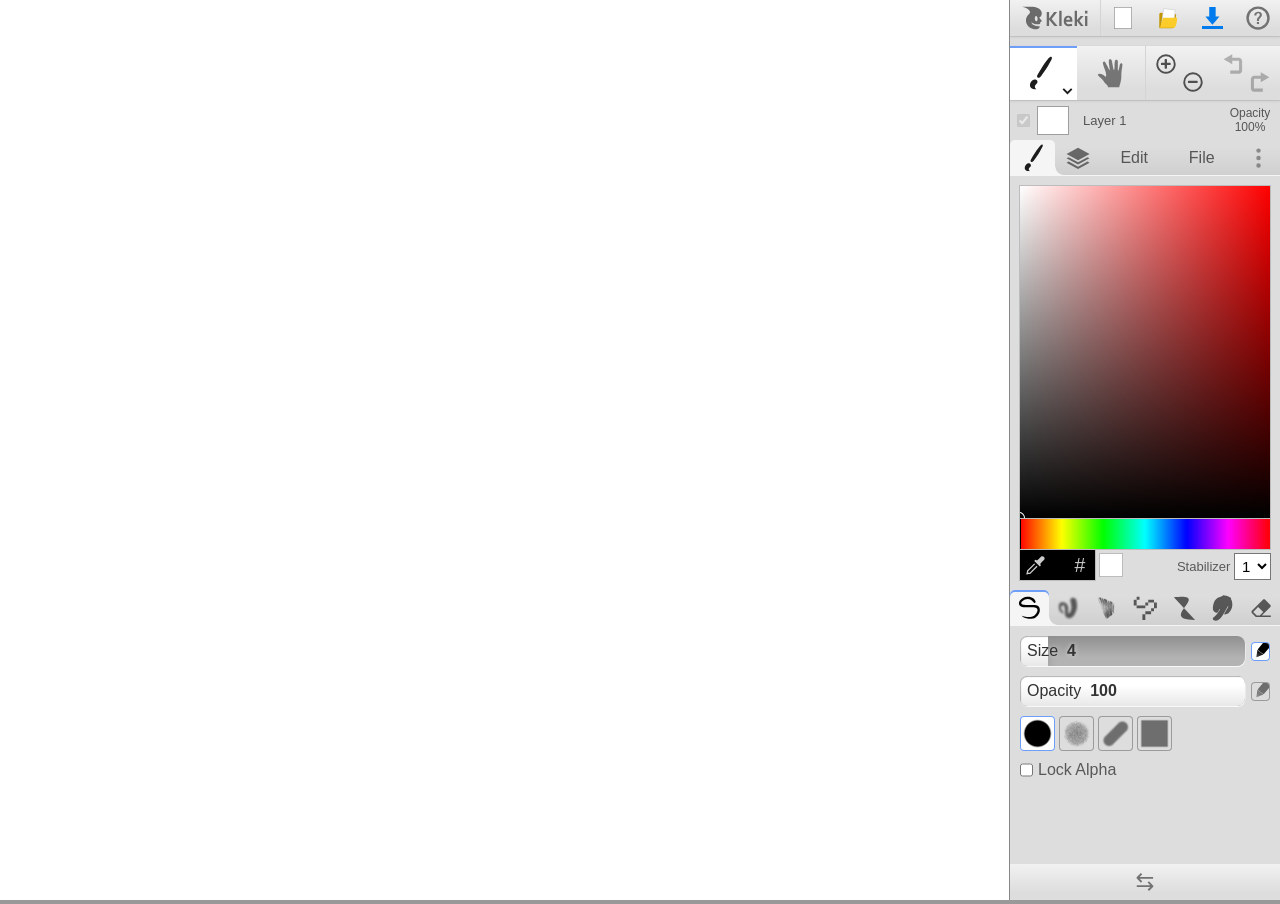
<file: index.html>
<!DOCTYPE html><html lang="en"><head><script nomodule defer="defer" src="/app/index.4700bdcf.js"></script><script type="module" src="/app/index.d9e3ce5f.js"></script><meta charset="utf-8"><title>zpat - 페인트 도구</title><base href="/kleki/"><link rel="alternate" hreflang="en" href="https://www.zpat.info"><meta name="description" content="자연스러운 브러시와 레이어를 사용하여 온라인으로 그림을 그리고 그림을 편집하세요. 이미지를 가져오고, 저장하고, 업로드하세요."><meta name="keywords" content="draw, digital painting, draw online, html5, canvas, painting, sketch, free, sketching, 그리기, 디지털 페인팅, 온라인으로 그리기, html5, 캔버스, 페인팅, 스케치, 무료, 스케치"><meta name="viewport" content="width=device-width,initial-scale=1,maximum-scale=1,user-scalable=no"><meta name="mobile-web-app-capable" content="yes"><meta name="theme-color" content="#fff"><meta name="application-name" content="zpat"><link rel="apple-touch-icon" href="/app/ios_icon.673f6f41.png"><link rel="icon" type="image/png" sizes="16x16" href="/app/icon-16x16-min.0ae42522.png"><link rel="icon" type="image/png" sizes="32x32" href="/app/icon-32x32-min.9f3acc3b.png"><link rel="icon" type="image/png" sizes="96x96" href="/app/icon-96x96-min.2e755e5f.png"><meta http-equiv="Content-Security-Policy" content="frame-ancestors 'self';"><script>if (self !== top) { top.location = self.location; }</script><meta name="twitter:card" content="summary"><meta name="twitter:title" content="zpat - 페인트 도구"><meta name="twitter:description" content="페인팅 및 편집을 위한 무료 웹앱입니다. 다양한 브러시, 레이어, 필터, 가져오기, 업로드, 압력 감도 등을 제공합니다."><meta name="twitter:image" content="/app/kleki-logomark-512x512.fd5046cb.png"><meta name="twitter:site" content="zpat"><meta property="og:title" content="zpat - 페인트 도구"><meta property="og:type" content="website"><meta property="og:url" content="https://www.zpat.info/"><meta property="og:image" content="/app/kleki-logomark-512x512.fd5046cb.png"><meta property="og:description" content="페인팅 및 편집을 위한 무료 웹앱입니다. 다양한 브러시, 레이어, 필터, 가져오기, 업로드, 압력 감도 등을 제공합니다."><meta property="og:site_name" content="Kleki"><style>body{background:#999;margin:0;font-family:Arial,sans-serif}#loading-screen{color:#eee;justify-content:center;align-items:center;margin-top:100px;font-size:25px;display:flex}</style></head><body><div id="loading-screen"><svg style="width:37px;margin-top:-3px;margin-right:4px" viewBox="0 0 63 63"><path fill="#eee" d="M1.6 1s4.4.7 11.1 3.4C16.5 6 24 10.2 24.2 15.2c.2 5-4.2 5.2-8.5 12.7a22 22 0 0 0 2 24.3A26 26 0 0 0 33 61.8c5.4 1.1 10.8.4 12.5-.2a7.5 7.5 0 0 0 5-5c.8-2.8-.1-2.4-3-2.2-3.1.2-8.4 0-13.5-3.1-4-2.4-6-5.8-6.6-8.6 0 0 2.2 3.1 9.6 5.5 7.3 2.2 13 .5 14.6-.8 1.5-1.2-.1-3.3-.1-3.3s2.9-1.2 4.1-2.5c1.8-1.9-.2-3.1-2.9-6.2-1.7-2-3.2-4.2-3.2-4.2s2-1.2 3.7-3.2c1.4-1.8 4-6 2.8-11.7-1.3-7-8.9-12.7-16.4-14.1A69 69 0 0 0 22.9 1Zm39 25.7c2.1-.1 4 3 4.2 7 .3 3.9-1.2 7.2-3.3 7.3-2 .1-4-3-4.2-7-.2-3.9 1.3-7.2 3.4-7.3z"/></svg>Loading</div><link rel="stylesheet" href="/app/index.618ab7f0.css"><script type="module" src="/app/index.a312acc7.js"></script><script src="/app/index.be35cc11.js" nomodule defer="defer"></script></body></html>
</file>
<file: app/index.618ab7f0.css>
body.kl-theme-dark .init-error{background:#212121}body.kl-theme-dark .init-error div{color:#fff;background:#333}body.kl-theme-dark .init-error .init-error__details{color:#ccc!important;background:#555!important}body.kl-theme-dark .kleki-bottom-row{background:linear-gradient(rgba(255,255,255,.1) 0%,rgba(255,255,255,0) 80%)}body.kl-theme-dark .kleki-bottom-row .kleki-bottom-row__btn{color:#aaa}body.kl-theme-dark .kleki-bottom-row .kleki-bottom-row__btn:not(:last-child){border-right:1px solid #303030}body.kl-theme-dark .kleki-bottom-row .kleki-bottom-row__btn:hover{color:#fff;background:#535353}body.kl-theme-dark .kleki-bottom-row .kleki-bottom-row__btn:active{background:#585858}body.kl-theme-dark .bottom-bar-line-1{background:0 0}body.kl-theme-dark .bottom-bar-line-1>div:hover,body.kl-theme-dark .bottom-bar-line-1>a:hover{color:#fff;background-color:#535353}body.kl-theme-dark{color-scheme:dark;color:#ccc;background:#212121}body.kl-theme-dark .kl-toolspace{background:#333}body.kl-theme-dark .kl-toolspace--left{border-right:1px solid #626262}body.kl-theme-dark .kl-toolspace--right{border-left:1px solid #626262}body.kl-theme-dark .kl-toolspace-row{background:linear-gradient(rgba(255,255,255,.1) 0%,rgba(255,255,255,0) 80%);box-shadow:0 1px 1px #252525}body.kl-theme-dark .toolspace-row-button-activated{background:#6e6e6e}body.kl-theme-dark .toolspace-row-button-hover{background:#535353}body.kl-theme-dark .toolspace-row-button:active{background:#585858}body.kl-theme-dark .toolspace-svg-triangle-button-hover{fill:#535353}body.kl-theme-dark .toolspace-svg-triangle-button:active{fill:#585858}body.kl-theme-dark .toolspace-row-button__submit:hover{background:#5786ff}body.kl-theme-dark .tabrow{background:0 0;border-bottom:1px solid #6e6e6e}body.kl-theme-dark .tabrow__tab{color:#fff}body.kl-theme-dark .tabrow__tab--opened,body.kl-theme-dark .tabrow__tab--opened-accented{background-color:#6e6e6e}body.kl-theme-dark .tabrow__tab div,body.kl-theme-dark .tabrow__tab:after,body.kl-theme-dark .tabrow__tab:before{filter:brightness(.45)}body.kl-theme-dark .tabrow__tab:not(.tabrow__tab--opened):not(.tabrow__tab--opened-accented):hover{background-color:#535353}body.kl-theme-dark .tabrow__tab:active:not(.tabrow__tab--opened-accented):not(.tabrow__tab--opened){background-color:#585858;box-shadow:inset 2px 2px 10px rgba(0,0,0,.2)}body.kl-theme-dark .kl-tool-row-border-right{border-right:1px solid #303030}body.kl-theme-dark .tool-dropdown-wrapper{background-color:#5e5e5e}body.kl-theme-dark .tool-dropdown-button:hover{background:gray}body.kl-theme-dark .kl-popup{background:rgba(33,33,33,.63)}body.kl-theme-dark .kl-popup-box{background-color:#333;box-shadow:0 0 0 1px #636363}body.kl-theme-dark .kl-d-modal-root{background:rgba(33,33,33,.63)}body.kl-theme-dark .kl-d-modal{background-color:#333;box-shadow:0 0 0 1px #636363}body.kl-theme-dark button{color:#ccc;box-shadow:none;-webkit-user-select:none;-moz-user-select:none;user-select:none;background-color:#4a4a4a;background-image:none}body.kl-theme-dark button:hover{color:#eee;background-color:#555}body.kl-theme-dark button:active{color:#fff;background-color:#555;box-shadow:0 0 0 1px rgba(255,255,255,.2)}body.kl-theme-dark button:disabled{color:#999;pointer-events:none;background-color:transparent;background-image:none;box-shadow:0 0 0 1px rgba(0,0,0,.1)}body.kl-theme-dark button:not(.kl-button-primary):not(.kl-button-cancel) img:not(.dark-no-invert){filter:invert()hue-rotate(180deg)}body.kl-theme-dark input,body.kl-theme-dark textarea{color:#ccc;background:#333}body.kl-theme-dark input:focus,body.kl-theme-dark textarea:focus{color:#fff;background:#222}body.kl-theme-dark .kl-select{color:#fff;background:#222;border:2px solid #666}body.kl-theme-dark .kl-checkbox__inner{color:#ccc}body.kl-theme-dark .kl-checkbox__inner:hover{color:#fff}body.kl-theme-dark .kl-checkbox--highlight{box-shadow:0 0 0 1px var(--active-highlight-color);background:0 0}body.kl-theme-dark .kl-option{color:#ccc;box-shadow:inset 0 0 0 1px #606060}body.kl-theme-dark .kl-option-selected{color:#fff;box-shadow:inset 0 0 0 1px var(--active-highlight-color);background:rgba(255,255,255,.07)}body.kl-theme-dark .kl-box-toggle{color:#ccc;box-shadow:inset 0 0 0 1px #606060}body.kl-theme-dark .kl-box-toggle--active{color:#fff;box-shadow:inset 0 0 0 1px var(--active-highlight-color);background:rgba(255,255,255,.07)}body.kl-theme-dark .dark-invert{filter:invert()}body.kl-theme-dark .kl-file-no-autosave{color:#c9b184;background:0 0;box-shadow:inset 0 0 0 1px}body.kl-theme-dark .slider-wrapper{color:#ddd;text-shadow:none;background:#222;box-shadow:0 0 0 1px #777}body.kl-theme-dark .slider-wrapper .slider-inner{background:#555;box-shadow:1px 0 #777}body.kl-theme-dark .slider-wrapper--active{color:#fff;box-shadow:0 0 0 1px #aaa}body.kl-theme-dark .slider-wrapper--active .slider-inner{box-shadow:1px 0 #aaa}body.kl-theme-dark .slider-wrapper--disabled{box-shadow:none;color:#999}body.kl-theme-dark .info-hint{color:#f5a7a7;background:0 0;border:1px solid #a66969}body.kl-theme-dark .kl-2-tabs .kl-2-tabs__left,body.kl-theme-dark .kl-2-tabs .kl-2-tabs__right{color:#ccc;border:1px solid rgba(113,112,112,.3);border-bottom:none}body.kl-theme-dark .kl-2-tabs .kl-2-tabs__left:hover,body.kl-theme-dark .kl-2-tabs .kl-2-tabs__right:hover{background:#444}body.kl-theme-dark .kl-2-tabs .kl-2-tabs__left{border-right:none;border-top-left-radius:10px}body.kl-theme-dark .kl-2-tabs .kl-2-tabs__right{border-left:none;border-top-right-radius:10px}body.kl-theme-dark .kl-2-tabs .kl-2-tabs--active{color:#fff;border:1px solid var(--active-highlight-color);background:#444;border-bottom:none}body.kl-theme-dark .kl-2-tabs .kl-2-tabs--active:hover{background:#fff}body.kl-theme-dark .popup-x{filter:invert()}body.kl-theme-dark .popup-x:hover{filter:invert()brightness(1.4)}body.kl-theme-dark .kl-preview-wrapper{background:#212121;box-shadow:inset 0 1px #636363,inset 0 -1px #636363}body.kl-theme-dark .kl-preview-wrapper .kl-preview-wrapper__canvas{box-shadow:0 0 0 1px rgba(255,255,255,.25)}body.kl-theme-dark .kl-edit-crop-preview{border-top:1px solid #636363;border-bottom:1px solid #636363}body.kl-theme-dark .kl-transparent-preview{box-shadow:inset 0 1px #636363,inset 0 -1px #636363}body.kl-theme-dark .kl-transparent-preview .kl-transparent-preview__canvas{box-shadow:0 0 0 1px #777}body.kl-theme-dark .kl-text-preview-wrapper{box-shadow:inset 0 1px #636363,inset 0 -1px #636363}body.kl-theme-dark .kl-merge-preview{box-shadow:0 0 0 1px #636363}body.kl-theme-dark a:link,body.kl-theme-dark a:not([href]),body.kl-theme-dark a:visited{color:#64acff}body.kl-theme-dark a:link:hover,body.kl-theme-dark a:not([href]):hover,body.kl-theme-dark a:visited:hover{color:#b2e8ff}body.kl-theme-dark .kl-color-picker__h,body.kl-theme-dark .kl-color-picker__sv,body.kl-theme-dark .kl-color-picker__preview{box-shadow:0 0 0 1px #646464}body.kl-theme-dark .kl-color-picker--active{box-shadow:0 0 0 1px #999}body.kl-theme-dark .kl-color-picker__secondary{box-shadow:0 0 0 1px #7a7a7a}body.kl-theme-dark .kl-stabilizer{color:#ccc}body.kl-theme-dark .brush-alpha,body.kl-theme-dark .brush-alpha--selected{filter:invert()hue-rotate(180deg)}body.kl-theme-dark .kl-layer-preview{color:#ccc}body.kl-theme-dark .kl-layer-preview canvas{box-shadow:0 0 0 1px #7a7a7a}body.kl-theme-dark .kl-import-note,body.kl-theme-dark .kl-toolspace-note{color:#d5d558;background:0 0;border:1px solid #d5d558}body.kl-theme-dark .kl-curves-graph canvas{filter:invert()hue-rotate(180deg);background:#dedede}body.kl-theme-dark .kl-curves-graph__grip{box-shadow:none;background:#fff}body.kl-theme-dark .kl-storage-preview{color:#aaa;background:#212121;box-shadow:inset 0 0 0 1px #5e5e5e}body.kl-theme-dark .kl-storage-preview__im{box-shadow:0 0 0 1px #5e5e5e}body.kl-theme-dark .kl-storage-about{box-shadow:inset 0 0 0 1px #fff}body.kl-theme-dark .kl-layer{background:0 0;border:1px solid #4f4f4f}body.kl-theme-dark .kl-layer .kl-layer__label,body.kl-theme-dark .kl-layer .kl-layer__opacity-label{color:#ccc}body.kl-theme-dark .kl-layer--selected{border:1px solid var(--active-highlight-color);background:#505050}body.kl-theme-dark .kl-layer--selected .kl-layer__label{color:#fff}body.kl-theme-dark .kl-point-slider__line{background:#777}body.kl-theme-dark .kl-point-slider__point{box-shadow:none}body.kl-theme-dark .kl-overlay-toolspace{box-shadow:none;background:0 0;border:none}body.kl-theme-dark .kl-overlay-toolspace__color{box-shadow:0 0 0 1px #6e6e6e}body.kl-theme-dark .image-toggle-active{background:rgba(255,255,255,.07)}body.kl-theme-dark .kl-file-save-row{box-shadow:inset 0 0 0 1px rgba(255,255,255,.2)}body.kl-theme-dark .grid-hr{border-top:none;border-bottom:1px solid rgba(255,255,255,.133)}body.kl-theme-dark .kl-color-option{box-shadow:0 0 0 1px #7a7a7a}body.kl-theme-dark .kl-color-option--active{box-shadow:0 0 0 2px var(--active-highlight-color),0 0 5px 0 var(--active-highlight-color)}body.kl-theme-dark .kl-text-error{color:#ff3838}:root{--active-highlight-color:#6e9ef8;--body-bg-color:#9e9e9e;--kl-color:#2a64f8}@-webkit-keyframes consoleIn{0%{opacity:0}to{opacity:1}}@keyframes consoleIn{0%{opacity:0}to{opacity:1}}@-webkit-keyframes consoleInFast{0%{opacity:0}10%{opacity:1}}@keyframes consoleInFast{0%{opacity:0}10%{opacity:1}}@-webkit-keyframes consoleOut{0%{opacity:1}to{opacity:0}}@keyframes consoleOut{0%{opacity:1}to{opacity:0}}body{overscroll-behavior-x:none;color-scheme:light;font-size:16px;overflow:hidden}body,html{-webkit-tap-highlight-color:transparent;touch-action:none;-webkit-text-size-adjust:none;-moz-text-size-adjust:none;text-size-adjust:none}.g-root{font-family:Arial,sans-serif;font-size:16px}a:link,a:not([href]){color:var(--kl-color);cursor:pointer;text-decoration:underline}a:visited{color:#536184;text-decoration:underline}a:hover,a:not([href]):hover{color:#000;text-decoration:underline}.kl-select{background:#fff}.grid-hr{clear:both;border-top:1px solid rgba(0,0,0,.15);margin-top:10px;margin-left:10px;margin-right:10px}.kl-toolspace{background-color:#ddd}.kl-toolspace--left{border-right:1px solid #878787}.kl-toolspace--right{border-left:1px solid #878787}.kl-toolspace-row{background:linear-gradient(rgba(255,255,255,.6) 0%,rgba(255,255,255,0) 80%);box-shadow:0 1px 3px rgba(0,0,0,.1),0 1px #cecece}.nohighlight{-webkit-tap-highlight-color:rgba(255,255,255,0)}.toolspace-row-button{cursor:pointer;flex-grow:1}.toolspace-triangle-button{cursor:pointer;-webkit-tap-highlight-color:rgba(255,255,255,0);width:100%;height:100%;position:absolute;top:0;left:0}.toolspace-svg-triangle-button{cursor:pointer;-webkit-tap-highlight-color:rgba(255,255,255,0)}.toolspace-row-button-hover{background:rgba(255,255,255,.7)}.toolspace-row-button:active,.toolspace-triangle-button:active{background-color:#ddd;box-shadow:inset 2px 2px 10px rgba(0,0,0,.2)!important}.toolspace-svg-triangle-button-hover{fill:rgba(255,255,255,.7)}.toolspace-svg-triangle-button:active{fill:#ddd;filter:url(#innershadow)}.toolspace-row-button-activated{box-shadow:inset 0 2px 0 0 var(--active-highlight-color);pointer-events:none;background:#fff}.toolspace-row-button-activated div{opacity:1!important}.toolspace-row-button-disabled{opacity:.5;pointer-events:none}.kl-tool-row-border-right{border-right:1px solid #d4d4d4}.kl-color-picker__h,.kl-color-picker__sv,.kl-color-picker__preview{box-shadow:0 0 0 1px #bcbcbc}.kl-color-picker--active{z-index:1;box-shadow:0 0 0 1px #fff}.kl-color-picker__secondary{box-shadow:0 0 0 1px #bcbcbc}.color-picker-preview-button{cursor:pointer;color:#000;opacity:.8;text-align:center;-webkit-user-select:none;-moz-user-select:none;user-select:none}.color-picker-preview-button-hover{opacity:1;background-color:#fff;filter:none!important}.color-picker-preview-button-active{opacity:1;box-shadow:inset 0 2px 0 0 var(--active-highlight-color);background-color:#fff;filter:none!important}.slider-wrapper{text-shadow:0 0 5px rgba(255,255,255,.5);color:#333;cursor:ew-resize;background:linear-gradient(#909090 1%,#b3b3b3 73%);border-radius:8px;box-shadow:.5px 1px rgba(255,255,255,.8)}.slider-wrapper--active{color:#000;background:linear-gradient(#7a7a7a 1%,#939393 73%);box-shadow:0 0 1px 1px rgba(0,0,0,.2)}.slider-wrapper--active .slider-inner{background:#fff;box-shadow:2px 2px 10px #919191}.slider-inner{background-color:#fff;background-image:linear-gradient(#fff 30%,#e8e8e8 100%);border-radius:6px 0 0;box-shadow:inset 1px 1px 1px rgba(0,0,0,.3),2px 2px 6px rgba(145,145,145,.49)}.kl-point-slider__line{background:#aaa;height:2px}.kl-point-slider__point{cursor:ew-resize;background-color:#eaeaea;transition:box-shadow .2s ease-in-out;position:absolute;top:0;box-shadow:0 0 3px rgba(0,0,0,.8)}.kl-point-slider__point:active{box-shadow:0 0 6px #000}button{color:#666;-webkit-user-select:none;-moz-user-select:none;user-select:none;background-color:#f3f3f3;background-image:linear-gradient(rgba(255,255,255,.3) 0%,rgba(255,255,255,0) 40%,rgba(111,111,111,.1) 100%);border:none;border-radius:3px;min-width:30px;padding:5px;font-size:15px;line-height:17px;box-shadow:0 0 0 1px rgba(0,0,0,.04),0 1px rgba(0,0,0,.1),0 2px 3px rgba(0,0,0,.05)}button:hover{color:#777;cursor:pointer;background-color:#fff}button:active{background-color:#ddd;box-shadow:inset 2px 2px 10px rgba(0,0,0,.2),0 2px 2px #ddd}button:disabled{color:#999;cursor:default;background-color:#ddd;background-image:linear-gradient(rgba(255,255,255,.3) 0%,rgba(255,255,255,0) 40%);border:none;border-radius:3px;min-width:30px;padding:5px;font-size:15px;box-shadow:0 0 0 1px rgba(0,0,0,.05)}button:disabled img{opacity:.2}button img{float:left;pointer-events:none}.kl-button-primary{background:var(--kl-color);color:#fff}.kl-button-primary:hover{background-image:linear-gradient(to top,var(--kl-color)-50%,var(--active-highlight-color)150%);color:#fff}.kl-button-primary:active{background-image:linear-gradient(to top,var(--kl-color)-50%,var(--active-highlight-color)120%);color:#fff;box-shadow:unset}.grid-button{width:120px;margin-top:10px;margin-left:10px}.kl-popup{touch-action:pan-y;background:rgba(50,50,50,.5);width:100%;height:100%;-webkit-animation-name:consoleIn;animation-name:consoleIn;-webkit-animation-duration:.3s;animation-duration:.3s;-webkit-animation-timing-function:ease-out;animation-timing-function:ease-out;overflow-x:hidden;overflow-y:auto}.kl-popup-box{background-color:#ddd;border-radius:10px;margin:10px 0;padding:20px;position:relative;box-shadow:0 5px 60px rgba(0,0,0,.45)}.kl-popup-box--sm{width:300px}.kl-popup__btn{justify-content:center;align-items:center;min-width:80px;margin-top:8px;margin-left:8px;display:flex}.kl-popup__btn img{margin-left:2px;margin-right:5px}.kl-popup__btn__text{text-align:center;flex-grow:1}.poperror,.popok,.popwarning,.popupload{background-position:20px 20px;background-repeat:no-repeat;padding-left:104px}@media (max-width:600px){.poperror,.popok,.popwarning,.popupload{background-position:10px 20px;padding-left:35px;background-size:20px 20px!important}}.poperror{background-image:url(error.abae1a5e.svg);background-size:60px}.popok{background-image:url(ok.398afd66.svg);background-size:60px}.popwarning{background-image:url(warning.7472a070.svg);background-size:60px}.popupload{background-image:url(upload-large.bb0f452b.svg);background-size:60px}.kl-d-modal-root{background:rgba(0,0,0,.45)}.kl-d-modal{background:#eee;box-shadow:0 5px 60px rgba(0,0,0,.25)}@-webkit-keyframes topOverlayPulse{10%{background-color:var(--kl-color);padding-top:12px}50%{background-color:var(--kl-color);padding-top:7px}}@keyframes topOverlayPulse{10%{background-color:var(--kl-color);padding-top:12px}50%{background-color:var(--kl-color);padding-top:7px}}.top-overlay{z-index:100;pointer-events:none;-webkit-user-select:none;-moz-user-select:none;user-select:none;justify-content:center;width:calc(100% - 271px);-webkit-animation-duration:.4s;animation-duration:.4s;-webkit-animation-timing-function:ease-in-out;animation-timing-function:ease-in-out;display:flex;position:absolute;top:0;left:0}.top-overlay--inner{text-align:center;color:#fff;background-color:rgba(0,0,0,.4);border-bottom-right-radius:10px;border-bottom-left-radius:10px;padding:7px 10px}.kl-checkbox{-webkit-user-select:none;-moz-user-select:none;user-select:none;display:block}.kl-checkbox--highlight{background:#bed5ff}.kl-checkbox__inner{cursor:pointer;color:rgba(0,0,0,.6)}.kl-checkbox__inner:hover{color:#000}.kl-layer{box-sizing:border-box;background-color:#dcdcdc;background-image:linear-gradient(rgba(255,255,255,.3) 0%,rgba(188,188,188,.1) 100%);border:1px solid #9e9e9e;width:270px;height:36px;transition:all .1s linear;position:absolute;left:0}.kl-layer .kl-layer__label,.kl-layer .kl-layer__opacity-label{color:#666}.kl-layer--selected{border:1px solid var(--active-highlight-color);z-index:1;background:#fff}.kl-layer--selected .kl-layer__label{color:#000}.info-hint{background:#ff8473;border:1px solid #d00000;border-radius:5px;margin-bottom:10px;padding:10px}textarea,input{box-sizing:border-box;background:#fff;border:1px solid #b2b2b2;padding:5px;font-size:.95em}textarea:focus,input:focus{background:#fff;border:1px solid #636363;box-shadow:0 0 10px rgba(0,0,0,.1)}.kl-textarea::-webkit-input-placeholder{color:#929292}.kl-textarea::placeholder{color:#929292}.popup-x{color:#888;cursor:pointer;-webkit-user-select:none;-moz-user-select:none;user-select:none;filter:brightness(.9);justify-content:center;align-items:center;display:flex}.popup-x:hover{color:#000;filter:brightness(.5)}.brush-alpha,.brush-alpha--selected{cursor:pointer;box-sizing:border-box;background-repeat:no-repeat;background-size:contain;border:1px solid #aaa;width:35px;height:35px;margin-right:1px;display:inline-block}.brush-alpha{opacity:.4;cursor:pointer}.brush-alpha--selected{opacity:1;cursor:default;background-color:#fff;border:1px solid #76a6ff}iframe{box-sizing:border-box;border:none}.tabrow{background:linear-gradient(rgba(208,208,208,0) 20%,#d0d0d0 100%);border-bottom:1px solid rgba(255,255,255,.7);display:flex}.tabrow__tab{-webkit-user-select:none;-moz-user-select:none;user-select:none;cursor:pointer;text-align:center;opacity:.6;background-position:50%;background-repeat:no-repeat;border-top-left-radius:5px;border-top-right-radius:5px;flex-grow:1;height:100%}.tabrow__tab-hover{background-color:#fff}.tabrow__tab:active:not(.tabrow__tab--opened-accented):not(.tabrow__tab--opened){background-color:#ddd;box-shadow:inset 2px 2px 10px rgba(0,0,0,.2),0 2px 2px #ddd}.tabrow__tab--opened,.tabrow__tab--opened-accented{opacity:1;cursor:default;background-color:#f5f5f5;position:relative}.tabrow__tab--opened-accented{box-shadow:inset 0 2px 0 0 var(--active-highlight-color)}.tabrow__tab--opened-accented:not(:first-child):before,.tabrow__tab--opened:not(:first-child):before{content:" ";border-bottom:8px solid #f5f5f5;border-left:2px solid transparent;border-right:0 solid transparent;width:0;height:0;position:absolute;bottom:0;left:-1.5px}.tabrow__tab--opened-accented:not(:last-child):after,.tabrow__tab--opened:not(:last-child):after{content:" ";border-bottom:8px solid #f5f5f5;border-left:0 solid transparent;border-right:2px solid transparent;width:0;height:0;position:absolute;bottom:0;right:-1.5px}.kl-option-wrapper{flex-wrap:wrap;margin-top:-4px;margin-left:-4px;display:flex}.kl-option{cursor:pointer;color:rgba(0,0,0,.6);-webkit-user-select:none;-moz-user-select:none;user-select:none;border-radius:4px;margin:4px 0 0 4px;padding:6px 10px;font-size:16px;transition:all .1s ease-in-out;box-shadow:inset 0 0 0 1px rgba(0,0,0,.3)}.kl-option--small{font-size:14px}.kl-option--custom-el{padding:0}.kl-option--custom-el:not(.kl-option-selected)>*{opacity:.5}.kl-option-selected{color:#000;box-shadow:inset 0 0 0 1px var(--active-highlight-color);cursor:default;background:#fff}.kl-box-toggle{cursor:pointer;color:rgba(0,0,0,.6);-webkit-user-select:none;-moz-user-select:none;user-select:none;border-radius:4px;padding:6px 10px;font-size:16px;transition:all .1s ease-in-out;box-shadow:inset 0 0 0 1px rgba(0,0,0,.3)}.kl-box-toggle--active{color:#000;box-shadow:inset 0 0 0 1px var(--active-highlight-color);cursor:default;background:#fff}.kl-box-toggle--custom-el{padding:0}.kl-box-toggle--custom-el:not(.kl-box-toggle--active)>*{opacity:.5}.kl-color-option{cursor:pointer;-webkit-user-select:none;-moz-user-select:none;user-select:none;text-align:center;color:#aaa;margin-left:7px;box-shadow:0 0 0 1px #aaa}.kl-color-option--active{box-shadow:0 0 0 2px var(--active-highlight-color),0 0 5px 0 var(--active-highlight-color);pointer-events:none}.tool-dropdown-wrapper{background:#f1f1f1;-webkit-animation-name:dropdownOpen;animation-name:dropdownOpen;-webkit-animation-duration:.1s;animation-duration:.1s;-webkit-animation-timing-function:ease-in-out;animation-timing-function:ease-in-out;box-shadow:0 2px 5px rgba(0,0,0,.5)}.tool-dropdown-button:hover{background:#fff}.tool-dropdown-button:active{background-color:#ddd;box-shadow:inset 2px 2px 10px rgba(0,0,0,.2)}@-webkit-keyframes dropdownOpen{0%{opacity:0;height:0}}@keyframes dropdownOpen{0%{opacity:0;height:0}}.image-toggle{cursor:pointer;width:23px;height:23px}.image-toggle:not(.image-toggle-active){opacity:.4;box-shadow:0 0 0 1px #838383}.image-toggle-active{box-shadow:var(--active-highlight-color)0 0 0 2px;background-color:#fff}.image-toggle__im{background-position:50%;background-repeat:no-repeat;background-size:83%;width:100%;height:100%}.image-radio-wrapper{display:flex}.image-radio-wrapper .image-toggle:not(:first-child){margin-left:7px}.image-radio-wrapper .image-toggle-active{cursor:default}.kl-radio label{cursor:pointer}.kl-radio label:not(:last-child){margin-right:10px}.kl-scroller{cursor:pointer;filter:invert();-webkit-user-select:none;-moz-user-select:none;user-select:none;background-color:rgba(155,155,155,.9);background-image:url(caret-down.68d4cd16.svg);background-position:50%;background-repeat:no-repeat;background-size:60%;width:36px;height:36px;position:fixed}.kl-scroller:active{background-color:rgba(180,180,180,.9)}.kl-table{border-spacing:0}.kl-table td{padding:0}.kl-2-tabs{justify-content:center;display:flex}.kl-2-tabs .kl-2-tabs__left,.kl-2-tabs .kl-2-tabs__right{text-align:center;cursor:pointer;color:rgba(0,0,0,.6);border:1px solid rgba(0,0,0,.6);border-bottom:none;width:150px;padding:10px 5px;transition:background .1s ease-in-out}.kl-2-tabs .kl-2-tabs__left:hover,.kl-2-tabs .kl-2-tabs__right:hover{background:#eee}.kl-2-tabs .kl-2-tabs__left{border-right:none;border-top-left-radius:10px}.kl-2-tabs .kl-2-tabs__right{border-left:none;border-top-right-radius:10px}.kl-2-tabs .kl-2-tabs--active{color:#000;border:1px solid var(--active-highlight-color);pointer-events:none;background:#fff;border-bottom:none}.kl-2-tabs .kl-2-tabs--active:hover{background:#fff}.kl-layer-preview{color:#555}.kl-layer-preview canvas{box-shadow:0 0 0 1px #9e9e9e}.kl-edit-crop-preview{border-top:1px solid #bbb;border-bottom:1px solid #bbb}.kl-edit-crop-preview__sel{position:absolute;box-shadow:0 0 0 1px #fff,0 0 0 2px #000,0 0 40px 1px #000}.kl-text-error{color:red}.kl-file-no-autosave{text-align:center;color:rgba(0,0,0,.65);background:#f3f3a1;margin-top:10px;padding:5px;font-size:15px}.kl-preview-wrapper{-webkit-user-select:none;-moz-user-select:none;user-select:none;background-color:#9e9e9e;justify-content:center;align-items:center;margin-top:10px;margin-left:-20px;display:flex;position:relative;overflow:hidden;box-shadow:inset 0 1px rgba(0,0,0,.2),inset 0 -1px rgba(0,0,0,.2)}.kl-preview-wrapper__canvas{position:relative;box-shadow:0 0 5px rgba(0,0,0,.5)}.kl-transparent-preview{box-shadow:inset 0 1px rgba(0,0,0,.2),inset 0 -1px rgba(0,0,0,.2)}.kl-transparent-preview__canvas{box-shadow:0 0 5px rgba(0,0,0,.5)}.kl-text-preview-wrapper{pointer-events:none;position:absolute;top:0;bottom:0;left:0;right:0;box-shadow:inset 0 1px rgba(0,0,0,.2),inset 0 -1px rgba(0,0,0,.2)}.kl-merge-preview{margin-left:auto;margin-right:auto;display:block;box-shadow:0 0 3px rgba(0,0,0,.5)}.kl-stabilizer{color:rgba(0,0,0,.6);align-items:center;margin-right:-1px;font-size:13px;display:flex}.kl-toolspace-note{color:#534a3c;text-align:center;background:rgba(255,255,0,.5);border:1px solid #e7d321;border-radius:5px;padding:8px}.kl-import-note{background:rgba(255,255,0,.5);border:1px solid #e7d321;border-radius:5px;margin-top:5px;margin-bottom:5px;padding:8px}.kl-curves-graph canvas{background:#c6c6c6;box-shadow:0 0 0 1px rgba(0,0,0,.3)}.kl-curves-graph__grip{cursor:move;-webkit-user-select:none;-moz-user-select:none;user-select:none;touch-action:none;background:#fff;position:absolute;box-shadow:inset 0 0 0 2px #000}.kl-storage-preview{color:#545454;background:#cdcdcd;grid-area:preview;justify-content:center;align-items:center;min-height:67px;margin-top:10px;display:flex;position:relative;box-shadow:inset 0 0 0 1px #aaa}.kl-storage-preview__im{pointer-events:none;max-width:calc(100% - 2px);max-height:calc(100% - 2px);margin:0 auto;display:block;box-shadow:0 0 0 1px #aaa}.kl-storage-about{cursor:pointer;text-align:center;border-radius:100%;width:19px;height:19px;margin-left:5px;font-weight:700;line-height:19px;box-shadow:inset 0 0 0 1px #000}.kl-overlay-toolspace{background:#ddd;border:1px solid #fff;display:none;position:absolute;top:500px;left:500px;box-shadow:0 0 10px rgba(0,0,0,.5)}.kl-file-save-row{border-radius:5px;margin:10px 10px 0;padding-bottom:10px;padding-right:10px;display:flex;box-shadow:inset 0 0 0 1px rgba(0,0,0,.2)}.init-error{background:var(--body-bg-color);text-align:center;color:#333;width:100%;height:100%;padding-top:30px;position:fixed;top:0;left:0}.init-error>div{background:#fff;padding:40px;display:inline-block}.kleki-bottom-row{background:linear-gradient(rgba(255,255,255,.6) 0%,rgba(255,255,255,0) 80%);height:36px;display:flex}.kleki-bottom-row .kleki-bottom-row__btn{cursor:pointer;color:#555;-webkit-user-select:none;-moz-user-select:none;user-select:none;flex-grow:1;justify-content:center;align-items:center;text-decoration:none;display:flex}.kleki-bottom-row .kleki-bottom-row__btn:not(:last-child){border-right:1px solid #cecece}.kleki-bottom-row .kleki-bottom-row__btn:hover{background:rgba(255,255,255,.7)}.kleki-bottom-row .kleki-bottom-row__btn:active{background-color:#ddd;box-shadow:inset 2px 2px 10px rgba(0,0,0,.2)}.kleki-about a{white-space:nowrap}.kleki-about-buttons{flex-wrap:wrap;justify-content:center;gap:8px;display:flex}.kleki-about-buttons button{padding:7px 12px}.kleki-about-links{flex-wrap:wrap;justify-content:center;gap:4px;display:flex}.kleki-about-links a{padding:5px}
</file>
